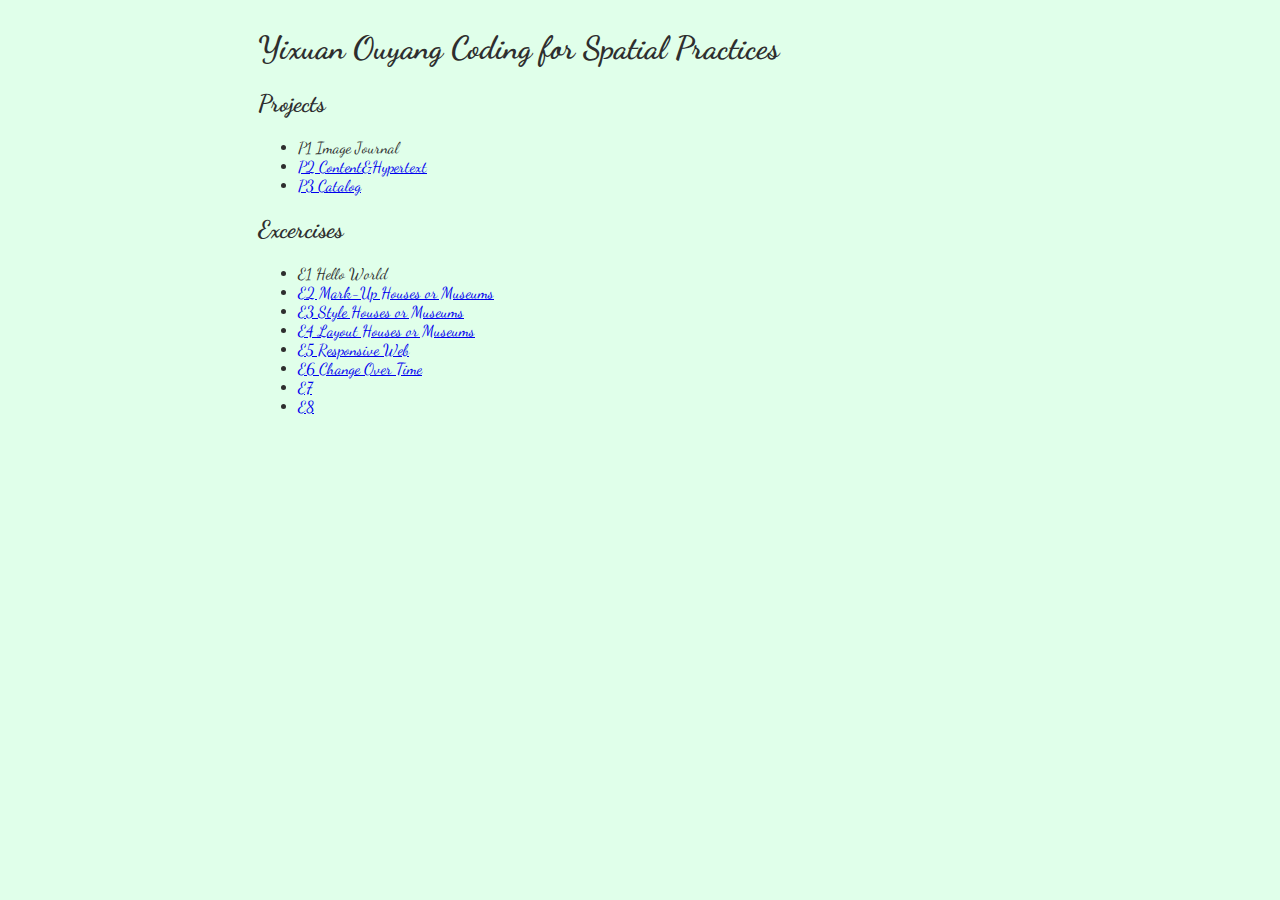
<file: index.html>
<!DOCTYPE html>
<html lang="en">
  <head>
    <meta charset="UTF-8">
    <meta name="viewport" content="width=device-width, initial-scale=1.0">
    <meta http-equiv="X-UA-Compatible" content="ie=edge">
    <title>Document</title>
    <link href="https://fonts.googleapis.com/css2?family=Dancing+Script&display=swap" rel="stylesheet">
    <link rel="stylesheet" href="style.css">
  </head>
  <body>
    <h1>Yixuan Ouyang Coding for Spatial Practices</h1>
    <h2>Projects</h2>
    <ul>
      <li>P1 Image Journal</li>
      <li><a href="https://juliusrussell.github.io/YixuanOuyang_Coding4Spatial/Project02/P2.html">P2 Content&Hypertext</a></li>
      <li><a href="https://juliusrussell.github.io/YixuanOuyang_Coding4Spatial/Project03/p03.html">P3 Catalog</a></li>
    </ul>
    <h2>Excercises</h2>
    <ul>
      <li>E1 Hello World</li>
      <li><a href="Yixuan_Ouyang_Exercise02.html">E2 Mark-Up Houses or Museums</a></li>
      <li><a href="https://juliusrussell.github.io/YixuanOuyang_Coding4Spatial/Excercise03/Yixuan_Ouyang_Exercise03.html">E3 Style Houses or Museums</a></li>
      <li><a href="https://juliusrussell.github.io/YixuanOuyang_Coding4Spatial/Exercise04/Yixuan_Ouyang_Exercise04.html">E4 Layout Houses or Museums</a></li>
      <li><a href="https://juliusrussell.github.io/YixuanOuyang_Coding4Spatial/Exercise05/e05.html">E5 Responsive Web</a></li>
      <li><a href="https://juliusrussell.github.io/YixuanOuyang_Coding4Spatial/Exercise06/e06.html">E6 Change Over Time</a></li>
      <li><a href="https://juliusrussell.github.io/YixuanOuyang_Coding4Spatial/Exercise07/E07.html">E7</a></li>
      <li><a href="https://juliusrussell.github.io/YixuanOuyang_Coding4Spatial/Exercise08/e08.html">E8</a></li>
    </ul>


  </body>
</html>
</file>
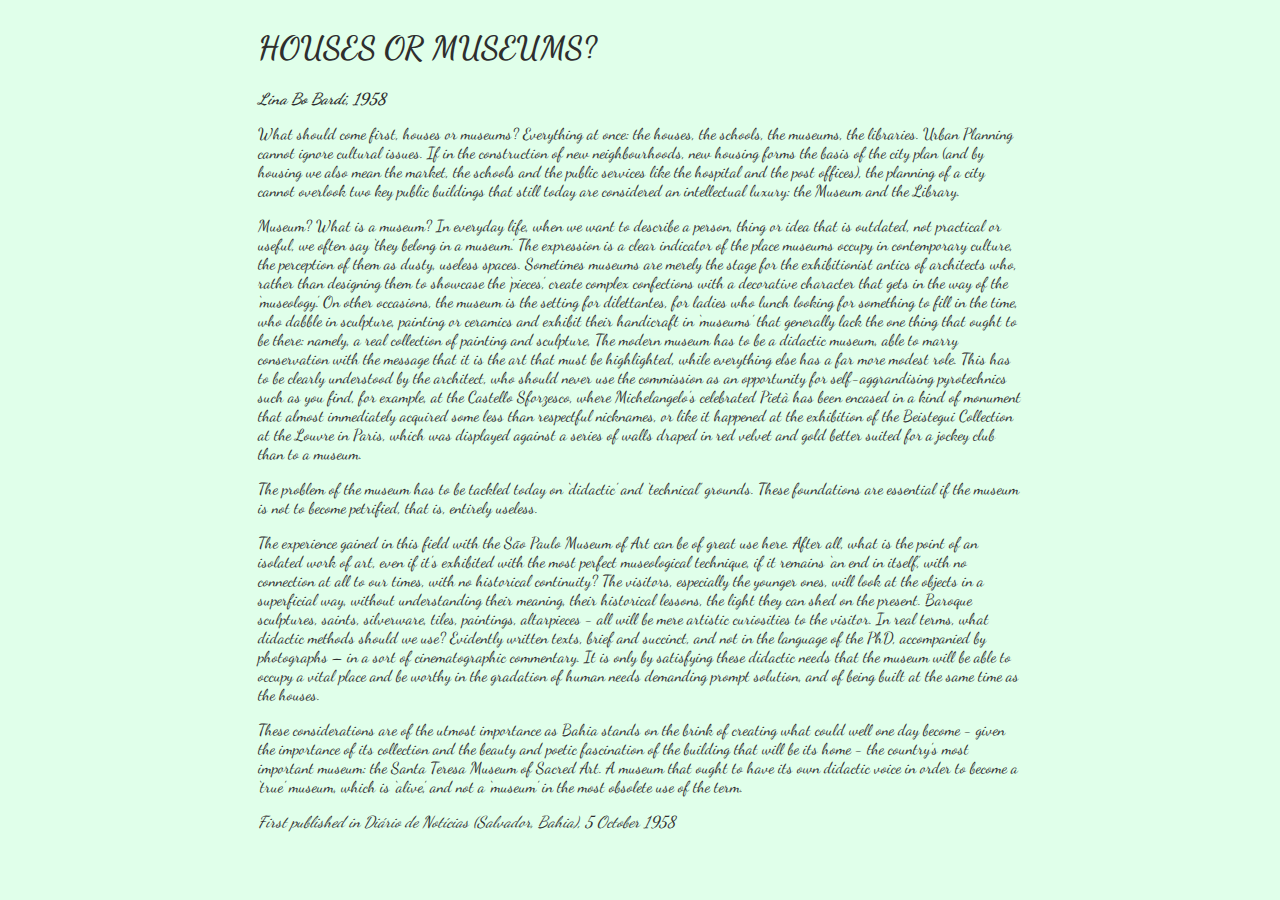
<file: Yixuan_Ouyang_Exercise02.html>
<!DOCTYPE html>
<html lang="en">
<head>
    <meta charset="UTF-8">
    <meta http-equiv="X-UA-Compatible" content="IE=edge">
    <meta name="viewport" content="width=device-width, initial-scale=1.0">
    <title>Document</title>
    <link href="https://fonts.googleapis.com/css2?family=Dancing+Script&display=swap" rel="stylesheet">
    <link rel="stylesheet" href="style.css">
</head>
<body>
    
    <h1>HOUSES OR MUSEUMS?</h1>
<i><strong>Lina Bo Bardi, 1958</strong></i>
<p>What should come first, houses or museums? Everything at once: the houses, the schools, the museums, the libraries. Urban Planning cannot ignore cultural issues. If in the construction of new neighbourhoods, new housing forms the basis of the city plan (and by housing we also mean the market, the schools and the public services like the hospital and the post offices), the planning of a city cannot overlook two key public buildings that still today are considered an intellectual luxury: the Museum and the Library.</p>

<p>Museum? What is a museum? In everyday life, when we want to describe a person, thing or idea that is outdated, not practical or useful, we often say ‘they belong in a museum’. The expression is a clear indicator of the place museums occupy in contemporary culture, the perception of them as dusty, useless spaces. Sometimes museums are merely the stage for the exhibitionist antics of architects who, rather than designing them to showcase the ‘pieces’, create complex confections with a decorative character that gets in the way of the ‘museology’. On other occasions, the museum is the setting for dilettantes, for ladies who lunch looking for something to fill in the time, who dabble in sculpture, painting or ceramics and exhibit their handicraft in ‘museums’ that generally lack the one thing that ought to be there: namely, a real collection of painting and sculpture, The modern museum has to be a didactic museum, able to marry conservation with the message that it is the art that must be highlighted, while everything else has a far more modest role. This has to be clearly understood by the architect, who should never use the commission as an opportunity for self-aggrandising pyrotechnics such as you find, for example, at the Castello Sforzesco, where Michelangelo’s celebrated Pietà has been encased in a kind of monument that almost immediately acquired some less than respectful nicknames, or like it happened at the exhibition of the Beistegui Collection at the Louvre in Paris, which was displayed against a series of walls draped in red velvet and gold better suited for a jockey club than to a museum.</p>

<p>The problem of the museum has to be tackled today on ‘didactic’ and ‘technical’ grounds. These foundations are essential if the museum is not to become petrified, that is, entirely useless.</p>

<p>The experience gained in this field with the São Paulo Museum of Art can be of great use here. After all, what is the point of an isolated work of art, even if it’s exhibited with the most perfect museological technique, if it remains ‘an end in itself’, with no connection at all to our times, with no historical continuity? The visitors, especially the younger ones, will look at the objects in a superficial way, without understanding their meaning, their historical lessons, the light they can shed on the present. Baroque sculptures, saints, silverware, tiles, paintings, altarpieces - all will be mere artistic curiosities to the visitor. In real terms, what didactic methods should we use? Evidently written texts, brief and succinct, and not in the language of the PhD, accompanied by photographs – in a sort of cinematographic commentary. It is only by satisfying these didactic needs that the museum will be able to occupy a vital place and be worthy in the gradation of human needs demanding prompt solution, and of being built at the same time as the houses.</p>

<p>These considerations are of the utmost importance as Bahia stands on the brink of creating what could well one day become - given the importance of its collection and the beauty and poetic fascination of the building that will be its home - the country’s most important museum: the Santa Teresa Museum of Sacred Art. A museum that ought to have its own didactic voice in order to become a ‘true’ museum, which is ‘alive’, and not a ‘museum’ in the most obsolete use of the term.</p>

<em>First published in Diário de Notícias (Salvador, Bahia), 5 October 1958</em>


</body>
</html>
</file>
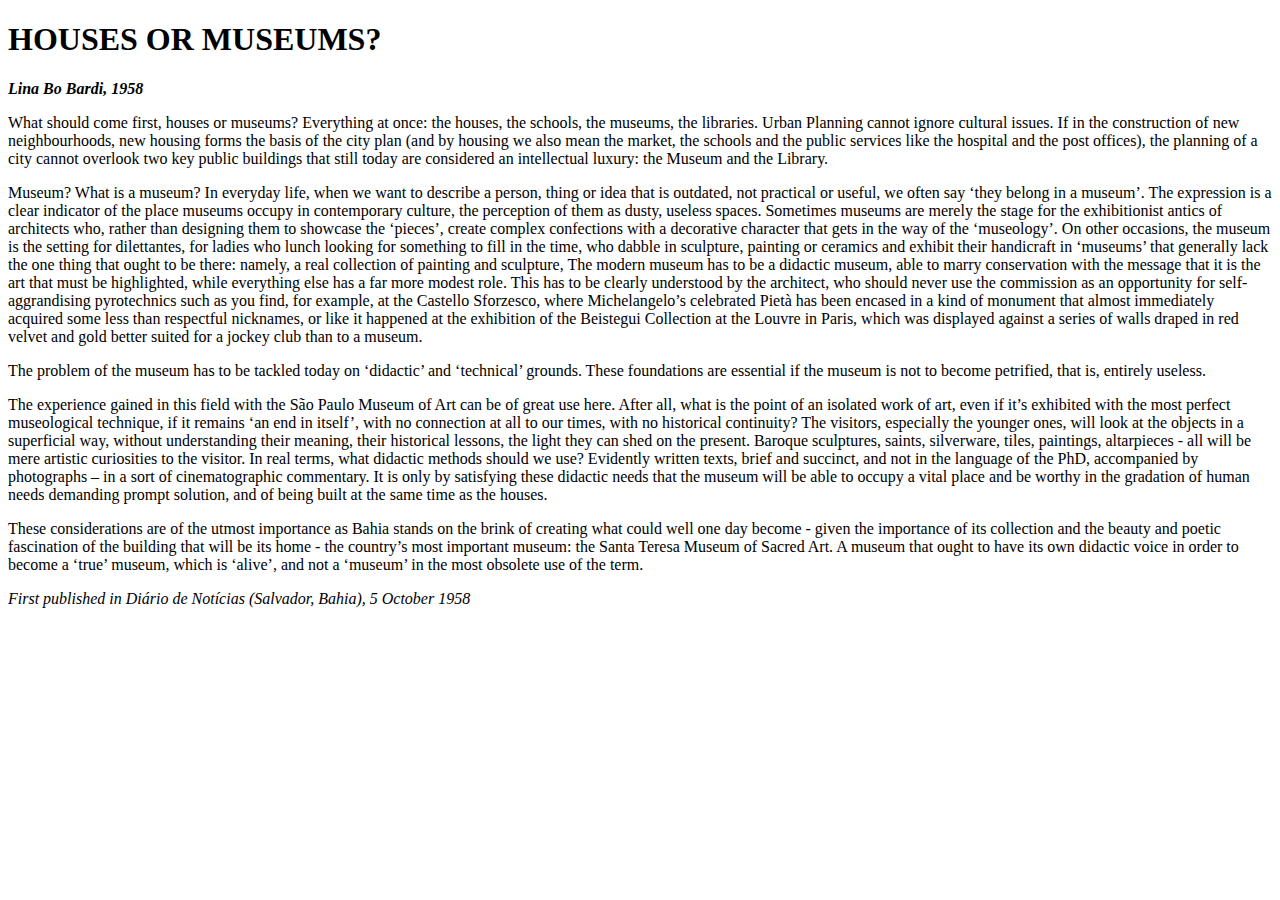
<file: Yixuan_Ouyang_Exercise2.html>
<!DOCTYPE html>
<html lang="en">
<head>
    <meta charset="UTF-8">
    <meta http-equiv="X-UA-Compatible" content="IE=edge">
    <meta name="viewport" content="width=device-width, initial-scale=1.0">
    <title>Document</title>
</head>
<body>
    <h1>HOUSES OR MUSEUMS?</h1>
<i><strong>Lina Bo Bardi, 1958</strong></i>
<p>What should come first, houses or museums? Everything at once: the houses, the schools, the museums, the libraries. Urban Planning cannot ignore cultural issues. If in the construction of new neighbourhoods, new housing forms the basis of the city plan (and by housing we also mean the market, the schools and the public services like the hospital and the post offices), the planning of a city cannot overlook two key public buildings that still today are considered an intellectual luxury: the Museum and the Library.</p>

<p>Museum? What is a museum? In everyday life, when we want to describe a person, thing or idea that is outdated, not practical or useful, we often say ‘they belong in a museum’. The expression is a clear indicator of the place museums occupy in contemporary culture, the perception of them as dusty, useless spaces. Sometimes museums are merely the stage for the exhibitionist antics of architects who, rather than designing them to showcase the ‘pieces’, create complex confections with a decorative character that gets in the way of the ‘museology’. On other occasions, the museum is the setting for dilettantes, for ladies who lunch looking for something to fill in the time, who dabble in sculpture, painting or ceramics and exhibit their handicraft in ‘museums’ that generally lack the one thing that ought to be there: namely, a real collection of painting and sculpture, The modern museum has to be a didactic museum, able to marry conservation with the message that it is the art that must be highlighted, while everything else has a far more modest role. This has to be clearly understood by the architect, who should never use the commission as an opportunity for self-aggrandising pyrotechnics such as you find, for example, at the Castello Sforzesco, where Michelangelo’s celebrated Pietà has been encased in a kind of monument that almost immediately acquired some less than respectful nicknames, or like it happened at the exhibition of the Beistegui Collection at the Louvre in Paris, which was displayed against a series of walls draped in red velvet and gold better suited for a jockey club than to a museum.</p>

<p>The problem of the museum has to be tackled today on ‘didactic’ and ‘technical’ grounds. These foundations are essential if the museum is not to become petrified, that is, entirely useless.</p>

<p>The experience gained in this field with the São Paulo Museum of Art can be of great use here. After all, what is the point of an isolated work of art, even if it’s exhibited with the most perfect museological technique, if it remains ‘an end in itself’, with no connection at all to our times, with no historical continuity? The visitors, especially the younger ones, will look at the objects in a superficial way, without understanding their meaning, their historical lessons, the light they can shed on the present. Baroque sculptures, saints, silverware, tiles, paintings, altarpieces - all will be mere artistic curiosities to the visitor. In real terms, what didactic methods should we use? Evidently written texts, brief and succinct, and not in the language of the PhD, accompanied by photographs – in a sort of cinematographic commentary. It is only by satisfying these didactic needs that the museum will be able to occupy a vital place and be worthy in the gradation of human needs demanding prompt solution, and of being built at the same time as the houses.</p>

<p>These considerations are of the utmost importance as Bahia stands on the brink of creating what could well one day become - given the importance of its collection and the beauty and poetic fascination of the building that will be its home - the country’s most important museum: the Santa Teresa Museum of Sacred Art. A museum that ought to have its own didactic voice in order to become a ‘true’ museum, which is ‘alive’, and not a ‘museum’ in the most obsolete use of the term.</p>

<em>First published in Diário de Notícias (Salvador, Bahia), 5 October 1958</em>
</body>
</html>
</file>
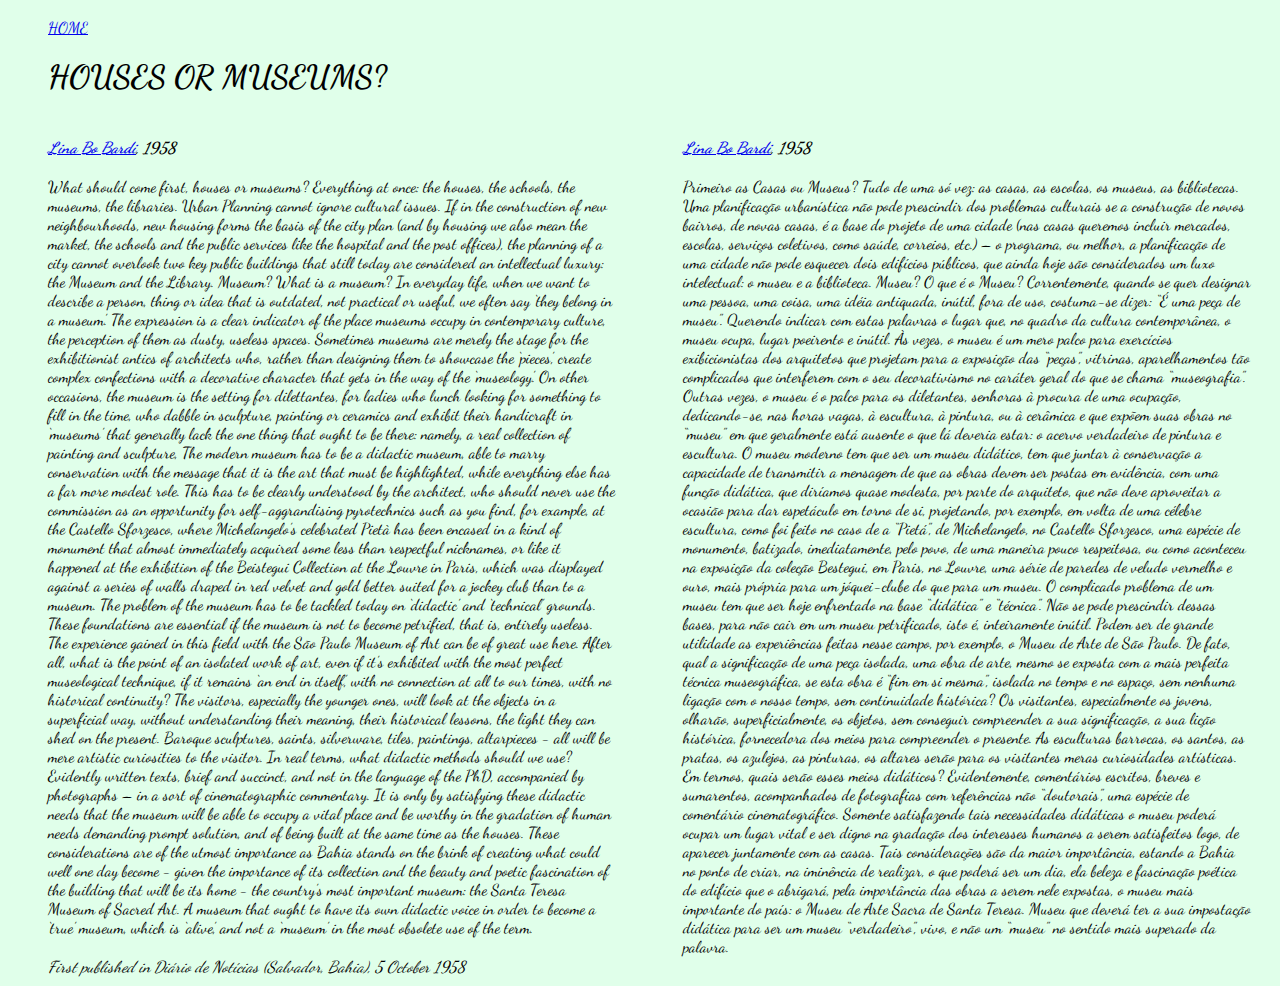
<file: Excercise03/Yixuan_Ouyang_Exercise03.html>
<!DOCTYPE html>
<html lang="en">
<head>
    <meta charset="UTF-8">
    <meta http-equiv="X-UA-Compatible" content="IE=edge">
    <meta name="viewport" content="width=device-width, initial-scale=1.0">
    <title>Document</title>
    <link href="https://fonts.googleapis.com/css2?family=Dancing+Script&display=swap" rel="stylesheet">
    <link rel="stylesheet" href="style.css">
</head>
<body>
<span class="title">
    <a class="back" href="../index.html">HOME</a>
    <h1>HOUSES OR MUSEUMS?</h1>
</span>
<div class="author_l">
    <i><strong><a href="https://en.wikipedia.org/wiki/Lina_Bo_Bardi">Lina Bo Bardi</a>, 1958 </strong></i>
</div>
<div class="author_r">
    <i><strong><a href="https://en.wikipedia.org/wiki/Lina_Bo_Bardi">Lina Bo Bardi</a>, 1958 </strong></i>
</div>
<span class="text_l">
    <p1>What should come first, houses or museums? Everything at once: the houses, the schools, the museums, the libraries. Urban Planning cannot ignore cultural issues. If in the construction of new neighbourhoods, new housing forms the basis of the city plan (and by housing we also mean the market, the schools and the public services like the hospital and the post offices), the planning of a city cannot overlook two key public buildings that still today are considered an intellectual luxury: the Museum and the Library.</p1>
    <p1>Museum? What is a museum? In everyday life, when we want to describe a person, thing or idea that is outdated, not practical or useful, we often say ‘they belong in a museum’. The expression is a clear indicator of the place museums occupy in contemporary culture, the perception of them as dusty, useless spaces. Sometimes museums are merely the stage for the exhibitionist antics of architects who, rather than designing them to showcase the ‘pieces’, create complex confections with a decorative character that gets in the way of the ‘museology’. On other occasions, the museum is the setting for dilettantes, for ladies who lunch looking for something to fill in the time, who dabble in sculpture, painting or ceramics and exhibit their handicraft in ‘museums’ that generally lack the one thing that ought to be there: namely, a real collection of painting and sculpture, The modern museum has to be a didactic museum, able to marry conservation with the message that it is the art that must be highlighted, while everything else has a far more modest role. This has to be clearly understood by the architect, who should never use the commission as an opportunity for self-aggrandising pyrotechnics such as you find, for example, at the Castello Sforzesco, where Michelangelo’s celebrated Pietà has been encased in a kind of monument that almost immediately acquired some less than respectful nicknames, or like it happened at the exhibition of the Beistegui Collection at the Louvre in Paris, which was displayed against a series of walls draped in red velvet and gold better suited for a jockey club than to a museum.</p1>
    <p1>The problem of the museum has to be tackled today on ‘didactic’ and ‘technical’ grounds. These foundations are essential if the museum is not to become petrified, that is, entirely useless.</p1>
    <p1>The experience gained in this field with the São Paulo Museum of Art can be of great use here. After all, what is the point of an isolated work of art, even if it’s exhibited with the most perfect museological technique, if it remains ‘an end in itself’, with no connection at all to our times, with no historical continuity? The visitors, especially the younger ones, will look at the objects in a superficial way, without understanding their meaning, their historical lessons, the light they can shed on the present. Baroque sculptures, saints, silverware, tiles, paintings, altarpieces - all will be mere artistic curiosities to the visitor. In real terms, what didactic methods should we use? Evidently written texts, brief and succinct, and not in the language of the PhD, accompanied by photographs – in a sort of cinematographic commentary. It is only by satisfying these didactic needs that the museum will be able to occupy a vital place and be worthy in the gradation of human needs demanding prompt solution, and of being built at the same time as the houses.</p1>
    <p1>These considerations are of the utmost importance as Bahia stands on the brink of creating what could well one day become - given the importance of its collection and the beauty and poetic fascination of the building that will be its home - the country’s most important museum: the Santa Teresa Museum of Sacred Art. A museum that ought to have its own didactic voice in order to become a ‘true’ museum, which is ‘alive’, and not a ‘museum’ in the most obsolete use of the term.</p1>
</span>
<span class="text_r">
    <p1>Primeiro as Casas ou Museus? Tudo de uma só vez: as casas, as escolas, os museus, as bibliotecas. Uma planificação urbanística não pode prescindir dos problemas culturais se a construção de novos bairros, de novas casas, é a base do projeto de uma cidade (nas casas queremos incluir mercados, escolas, serviços coletivos, como saúde, correios, etc.) – o programa, ou melhor, a planificação de uma cidade não pode esquecer dois edifícios públicos, que ainda hoje são considerados um luxo intelectual: o museu e a biblioteca.</p1>
    <p1>Museu? O que é o Museu? Correntemente, quando se quer designar uma pessoa, uma coisa, uma idéia antiquada, inútil, fora de uso, costuma-se dizer: “É uma peça de museu”. Querendo indicar com estas palavras o lugar que, no quadro da cultura contemporânea, o museu ocupa, lugar poeirento e inútil. Às vezes, o museu é um mero palco para exercícios exibicionistas dos arquitetos que projetam para a exposição das “peças”, vitrinas, aparelhamentos tão complicados que interferem com o seu decorativismo no caráter geral do que se chama “museografia”. Outras vezes, o museu é o palco para os diletantes, senhoras à procura de uma ocupação, dedicando-se, nas horas vagas, à escultura, à pintura, ou à cerâmica e que expõem suas obras no “museu” em que geralmente está ausente o que lá deveria estar: o acervo verdadeiro de pintura e escultura. O museu moderno tem que ser um museu didático, tem que juntar à conservação a capacidade de transmitir a mensagem de que as obras devem ser postas em evidência, com uma função didática, que diríamos quase modesta, por parte do arquiteto, que não deve aproveitar a ocasião para dar espetáculo em torno de si, projetando, por exemplo, em volta de uma célebre escultura, como foi feito no caso de a “Pietá”, de Michelangelo, no Castello Sforzesco, uma espécie de monumento, batizado, imediatamente, pelo povo, de uma maneira pouco respeitosa, ou como aconteceu na exposição da coleção Bestegui, em Paris, no Louvre, uma série de paredes de veludo vermelho e ouro, mais própria para um jóquei-clube do que para um museu.</p1>
    <p1>O complicado problema de um museu tem que ser hoje enfrentado na base “didática” e “técnica”. Não se pode prescindir dessas bases, para não cair em um museu petrificado, isto é, inteiramente inútil.</p1>
    <p1>Podem ser de grande utilidade as experiências feitas nesse campo, por exemplo, o Museu de Arte de São Paulo. De fato, qual a significação de uma peça isolada, uma obra de arte, mesmo se exposta com a mais perfeita técnica museográfica, se esta obra é “fim em si mesma”, isolada no tempo e no espaço, sem nenhuma ligação com o nosso tempo, sem continuidade histórica? Os visitantes, especialmente os jovens, olharão, superficialmente, os objetos, sem conseguir compreender a sua significação, a sua lição histórica, fornecedora dos meios para compreender o presente. As esculturas barrocas, os santos, as pratas, os azulejos, as pinturas, os altares serão para os visitantes meras curiosidades artísticas. Em termos, quais serão esses meios didáticos? Evidentemente, comentários escritos, breves e sumarentos, acompanhados de fotografias com referências não “doutorais”, uma espécie de comentário cinematográfico. Somente satisfazendo tais necessidades didáticas o museu poderá ocupar um lugar vital e ser digno na gradação dos interesses humanos a serem satisfeitos logo, de aparecer juntamente com as casas.</p1>
    <p1>Tais considerações são da maior importância, estando a Bahia no ponto de criar, na iminência de realizar, o que poderá ser um dia, ela beleza e fascinação poética do edifício que o abrigará, pela importância das obras a serem nele expostas, o museu mais importante do país: o Museu de Arte Sacra de Santa Teresa. Museu que deverá ter a sua impostação didática para ser um museu “verdadeiro”, vivo, e não um “museu” no sentido mais superado da palavra.</p1>
</span>
<span class="sign">
    <em>First published in Diário de Notícias (Salvador, Bahia), 5 October 1958</em>
</span>
</body>
</html>
</file>
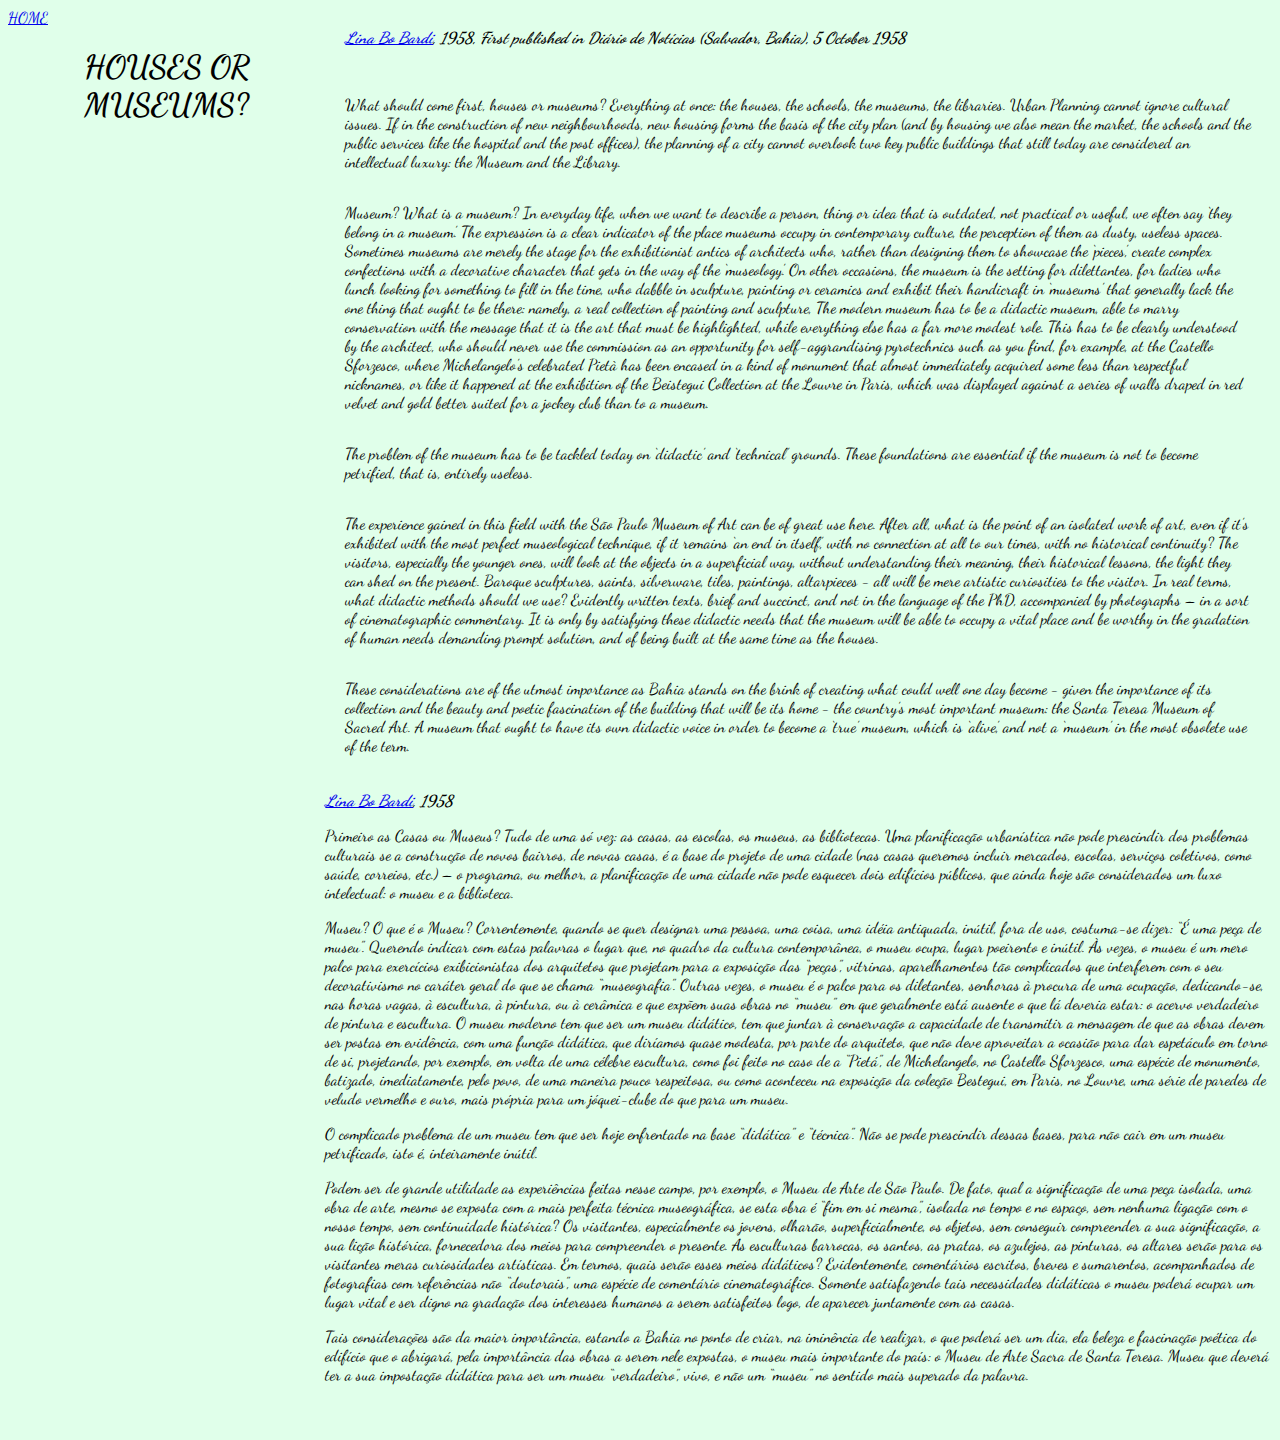
<file: Exercise04/Yixuan_Ouyang_Exercise04.html>
<!DOCTYPE html>
<html lang="en">
<head>
    <meta charset="UTF-8">
    <meta http-equiv="X-UA-Compatible" content="IE=edge">
    <meta name="viewport" content="width=device-width, initial-scale=1.0">
    <title>Document</title>
    <link href="https://fonts.googleapis.com/css2?family=Dancing+Script&display=swap" rel="stylesheet">
    <link rel="stylesheet" href="style.css">
</head>
<body>
<div class="page">
    <div class="header">
        <div class="home">
            <a class="back" href="../index.html">HOME</a>
        </div>
        <span class="title">
            <h1>HOUSES OR MUSEUMS?</h1>
        </span>
    </div>
    <div class="content">
        <span class="text_l">
            <i><strong><a href="https://en.wikipedia.org/wiki/Lina_Bo_Bardi">Lina Bo Bardi</a>, 1958, First published in Diário de Notícias (Salvador, Bahia), 5 October 1958 </strong></i>
            <p></p>
            <p>What should come first, houses or museums? Everything at once: the houses, the schools, the museums, the libraries. Urban Planning cannot ignore cultural issues. If in the construction of new neighbourhoods, new housing forms the basis of the city plan (and by housing we also mean the market, the schools and the public services like the hospital and the post offices), the planning of a city cannot overlook two key public buildings that still today are considered an intellectual luxury: the Museum and the Library.</p>
            <p>Museum? What is a museum? In everyday life, when we want to describe a person, thing or idea that is outdated, not practical or useful, we often say ‘they belong in a museum’. The expression is a clear indicator of the place museums occupy in contemporary culture, the perception of them as dusty, useless spaces. Sometimes museums are merely the stage for the exhibitionist antics of architects who, rather than designing them to showcase the ‘pieces’, create complex confections with a decorative character that gets in the way of the ‘museology’. On other occasions, the museum is the setting for dilettantes, for ladies who lunch looking for something to fill in the time, who dabble in sculpture, painting or ceramics and exhibit their handicraft in ‘museums’ that generally lack the one thing that ought to be there: namely, a real collection of painting and sculpture, The modern museum has to be a didactic museum, able to marry conservation with the message that it is the art that must be highlighted, while everything else has a far more modest role. This has to be clearly understood by the architect, who should never use the commission as an opportunity for self-aggrandising pyrotechnics such as you find, for example, at the Castello Sforzesco, where Michelangelo’s celebrated Pietà has been encased in a kind of monument that almost immediately acquired some less than respectful nicknames, or like it happened at the exhibition of the Beistegui Collection at the Louvre in Paris, which was displayed against a series of walls draped in red velvet and gold better suited for a jockey club than to a museum.</p>
            <p>The problem of the museum has to be tackled today on ‘didactic’ and ‘technical’ grounds. These foundations are essential if the museum is not to become petrified, that is, entirely useless.</p>
            <p>The experience gained in this field with the São Paulo Museum of Art can be of great use here. After all, what is the point of an isolated work of art, even if it’s exhibited with the most perfect museological technique, if it remains ‘an end in itself’, with no connection at all to our times, with no historical continuity? The visitors, especially the younger ones, will look at the objects in a superficial way, without understanding their meaning, their historical lessons, the light they can shed on the present. Baroque sculptures, saints, silverware, tiles, paintings, altarpieces - all will be mere artistic curiosities to the visitor. In real terms, what didactic methods should we use? Evidently written texts, brief and succinct, and not in the language of the PhD, accompanied by photographs – in a sort of cinematographic commentary. It is only by satisfying these didactic needs that the museum will be able to occupy a vital place and be worthy in the gradation of human needs demanding prompt solution, and of being built at the same time as the houses.</p>
            <p>These considerations are of the utmost importance as Bahia stands on the brink of creating what could well one day become - given the importance of its collection and the beauty and poetic fascination of the building that will be its home - the country’s most important museum: the Santa Teresa Museum of Sacred Art. A museum that ought to have its own didactic voice in order to become a ‘true’ museum, which is ‘alive’, and not a ‘museum’ in the most obsolete use of the term.</p>
        </span>
        <div class="text_r">
            <i><strong><a href="https://en.wikipedia.org/wiki/Lina_Bo_Bardi">Lina Bo Bardi</a>, 1958 </strong></i>
            <p></p>
            <p>Primeiro as Casas ou Museus? Tudo de uma só vez: as casas, as escolas, os museus, as bibliotecas. Uma planificação urbanística não pode prescindir dos problemas culturais se a construção de novos bairros, de novas casas, é a base do projeto de uma cidade (nas casas queremos incluir mercados, escolas, serviços coletivos, como saúde, correios, etc.) – o programa, ou melhor, a planificação de uma cidade não pode esquecer dois edifícios públicos, que ainda hoje são considerados um luxo intelectual: o museu e a biblioteca.</p>
            <p>Museu? O que é o Museu? Correntemente, quando se quer designar uma pessoa, uma coisa, uma idéia antiquada, inútil, fora de uso, costuma-se dizer: “É uma peça de museu”. Querendo indicar com estas palavras o lugar que, no quadro da cultura contemporânea, o museu ocupa, lugar poeirento e inútil. Às vezes, o museu é um mero palco para exercícios exibicionistas dos arquitetos que projetam para a exposição das “peças”, vitrinas, aparelhamentos tão complicados que interferem com o seu decorativismo no caráter geral do que se chama “museografia”. Outras vezes, o museu é o palco para os diletantes, senhoras à procura de uma ocupação, dedicando-se, nas horas vagas, à escultura, à pintura, ou à cerâmica e que expõem suas obras no “museu” em que geralmente está ausente o que lá deveria estar: o acervo verdadeiro de pintura e escultura. O museu moderno tem que ser um museu didático, tem que juntar à conservação a capacidade de transmitir a mensagem de que as obras devem ser postas em evidência, com uma função didática, que diríamos quase modesta, por parte do arquiteto, que não deve aproveitar a ocasião para dar espetáculo em torno de si, projetando, por exemplo, em volta de uma célebre escultura, como foi feito no caso de a “Pietá”, de Michelangelo, no Castello Sforzesco, uma espécie de monumento, batizado, imediatamente, pelo povo, de uma maneira pouco respeitosa, ou como aconteceu na exposição da coleção Bestegui, em Paris, no Louvre, uma série de paredes de veludo vermelho e ouro, mais própria para um jóquei-clube do que para um museu.</p>
            <p>O complicado problema de um museu tem que ser hoje enfrentado na base “didática” e “técnica”. Não se pode prescindir dessas bases, para não cair em um museu petrificado, isto é, inteiramente inútil.</p>
            <p>Podem ser de grande utilidade as experiências feitas nesse campo, por exemplo, o Museu de Arte de São Paulo. De fato, qual a significação de uma peça isolada, uma obra de arte, mesmo se exposta com a mais perfeita técnica museográfica, se esta obra é “fim em si mesma”, isolada no tempo e no espaço, sem nenhuma ligação com o nosso tempo, sem continuidade histórica? Os visitantes, especialmente os jovens, olharão, superficialmente, os objetos, sem conseguir compreender a sua significação, a sua lição histórica, fornecedora dos meios para compreender o presente. As esculturas barrocas, os santos, as pratas, os azulejos, as pinturas, os altares serão para os visitantes meras curiosidades artísticas. Em termos, quais serão esses meios didáticos? Evidentemente, comentários escritos, breves e sumarentos, acompanhados de fotografias com referências não “doutorais”, uma espécie de comentário cinematográfico. Somente satisfazendo tais necessidades didáticas o museu poderá ocupar um lugar vital e ser digno na gradação dos interesses humanos a serem satisfeitos logo, de aparecer juntamente com as casas.</p>
            <p>Tais considerações são da maior importância, estando a Bahia no ponto de criar, na iminência de realizar, o que poderá ser um dia, ela beleza e fascinação poética do edifício que o abrigará, pela importância das obras a serem nele expostas, o museu mais importante do país: o Museu de Arte Sacra de Santa Teresa. Museu que deverá ter a sua impostação didática para ser um museu “verdadeiro”, vivo, e não um “museu” no sentido mais superado da palavra.</p>
        </div>
    </div>
    <div class="footer">
        <span class="sign">
            <em></em>
        </span>
    </div>
</div>
</body>
</html>
</file>
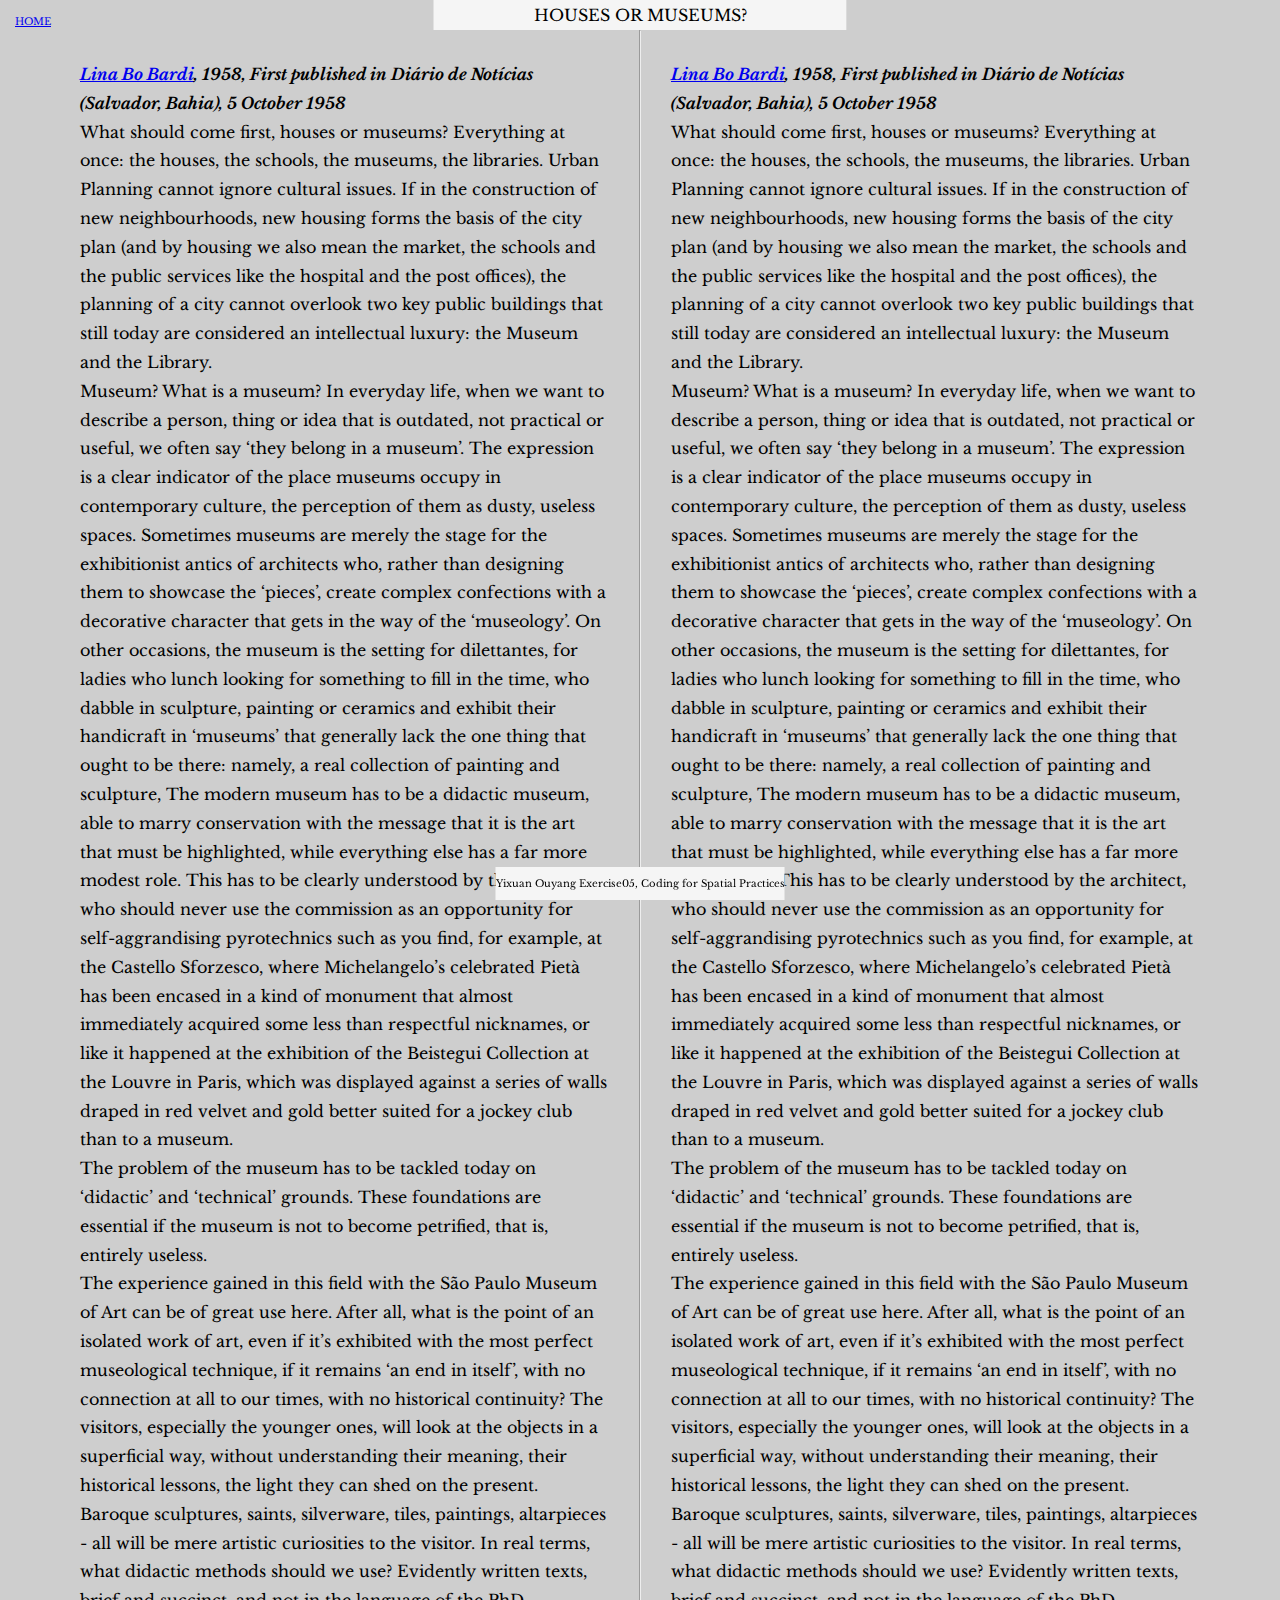
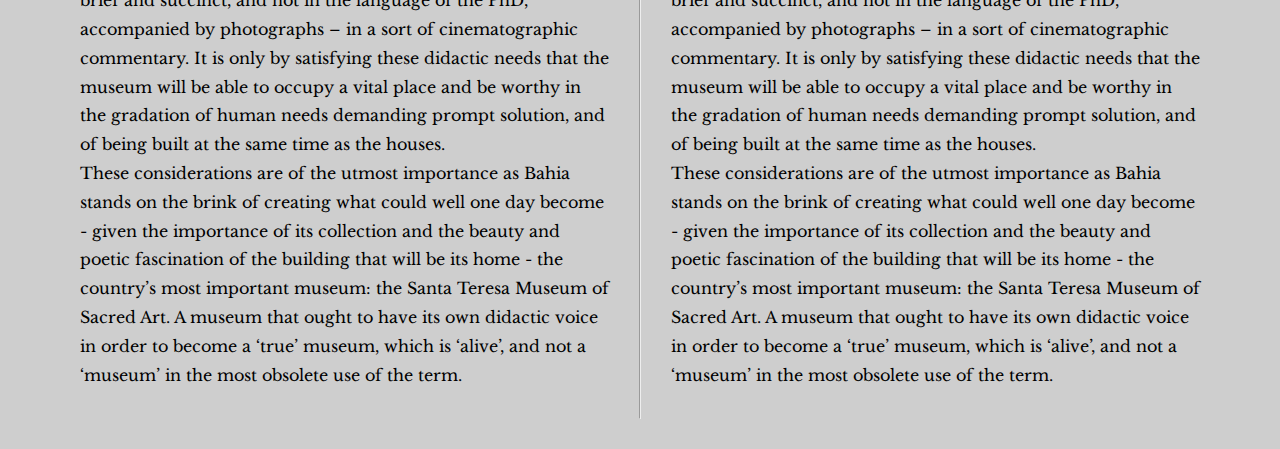
<file: Exercise05/e05.html>
<!DOCTYPE html>
<html lang="en">
<head>
    <meta charset="UTF-8">
    <meta http-equiv="X-UA-Compatible" content="IE=edge">
    <meta name="viewport" content="width=device-width, initial-scale=1.0">
    <title>Document</title>
    <link href="https://fonts.googleapis.com/css2?family=Libre+Baskerville&display=swap" rel="stylesheet">
    <link rel="stylesheet" href="style.css">
</head>
<body>
    <div class="container">
        <header>
            <p>HOUSES OR MUSEUMS?</p>
        </header>
        <div class="home">
            <a class="back" href="../index.html">HOME</a>
        </div>
        <main>
            <section>
                <div class="text_l">
                    <i><strong><a href="https://en.wikipedia.org/wiki/Lina_Bo_Bardi">Lina Bo Bardi</a>, 1958, First published in Diário de Notícias (Salvador, Bahia), 5 October 1958 </strong></i>
                    <p></p>
                    <p>What should come first, houses or museums? Everything at once: the houses, the schools, the museums, the libraries. Urban Planning cannot ignore cultural issues. If in the construction of new neighbourhoods, new housing forms the basis of the city plan (and by housing we also mean the market, the schools and the public services like the hospital and the post offices), the planning of a city cannot overlook two key public buildings that still today are considered an intellectual luxury: the Museum and the Library.</p>
                    <p>Museum? What is a museum? In everyday life, when we want to describe a person, thing or idea that is outdated, not practical or useful, we often say ‘they belong in a museum’. The expression is a clear indicator of the place museums occupy in contemporary culture, the perception of them as dusty, useless spaces. Sometimes museums are merely the stage for the exhibitionist antics of architects who, rather than designing them to showcase the ‘pieces’, create complex confections with a decorative character that gets in the way of the ‘museology’. On other occasions, the museum is the setting for dilettantes, for ladies who lunch looking for something to fill in the time, who dabble in sculpture, painting or ceramics and exhibit their handicraft in ‘museums’ that generally lack the one thing that ought to be there: namely, a real collection of painting and sculpture, The modern museum has to be a didactic museum, able to marry conservation with the message that it is the art that must be highlighted, while everything else has a far more modest role. This has to be clearly understood by the architect, who should never use the commission as an opportunity for self-aggrandising pyrotechnics such as you find, for example, at the Castello Sforzesco, where Michelangelo’s celebrated Pietà has been encased in a kind of monument that almost immediately acquired some less than respectful nicknames, or like it happened at the exhibition of the Beistegui Collection at the Louvre in Paris, which was displayed against a series of walls draped in red velvet and gold better suited for a jockey club than to a museum.</p>
                    <p>The problem of the museum has to be tackled today on ‘didactic’ and ‘technical’ grounds. These foundations are essential if the museum is not to become petrified, that is, entirely useless.</p>
                    <p>The experience gained in this field with the São Paulo Museum of Art can be of great use here. After all, what is the point of an isolated work of art, even if it’s exhibited with the most perfect museological technique, if it remains ‘an end in itself’, with no connection at all to our times, with no historical continuity? The visitors, especially the younger ones, will look at the objects in a superficial way, without understanding their meaning, their historical lessons, the light they can shed on the present. Baroque sculptures, saints, silverware, tiles, paintings, altarpieces - all will be mere artistic curiosities to the visitor. In real terms, what didactic methods should we use? Evidently written texts, brief and succinct, and not in the language of the PhD, accompanied by photographs – in a sort of cinematographic commentary. It is only by satisfying these didactic needs that the museum will be able to occupy a vital place and be worthy in the gradation of human needs demanding prompt solution, and of being built at the same time as the houses.</p>
                    <p>These considerations are of the utmost importance as Bahia stands on the brink of creating what could well one day become - given the importance of its collection and the beauty and poetic fascination of the building that will be its home - the country’s most important museum: the Santa Teresa Museum of Sacred Art. A museum that ought to have its own didactic voice in order to become a ‘true’ museum, which is ‘alive’, and not a ‘museum’ in the most obsolete use of the term.</p>
                </div>
            </section>
            <hr>
            <aside>
                <div class="text_l">
                    <i><strong><a href="https://en.wikipedia.org/wiki/Lina_Bo_Bardi">Lina Bo Bardi</a>, 1958, First published in Diário de Notícias (Salvador, Bahia), 5 October 1958 </strong></i>
                    <p></p>
                    <p>What should come first, houses or museums? Everything at once: the houses, the schools, the museums, the libraries. Urban Planning cannot ignore cultural issues. If in the construction of new neighbourhoods, new housing forms the basis of the city plan (and by housing we also mean the market, the schools and the public services like the hospital and the post offices), the planning of a city cannot overlook two key public buildings that still today are considered an intellectual luxury: the Museum and the Library.</p>
                    <p>Museum? What is a museum? In everyday life, when we want to describe a person, thing or idea that is outdated, not practical or useful, we often say ‘they belong in a museum’. The expression is a clear indicator of the place museums occupy in contemporary culture, the perception of them as dusty, useless spaces. Sometimes museums are merely the stage for the exhibitionist antics of architects who, rather than designing them to showcase the ‘pieces’, create complex confections with a decorative character that gets in the way of the ‘museology’. On other occasions, the museum is the setting for dilettantes, for ladies who lunch looking for something to fill in the time, who dabble in sculpture, painting or ceramics and exhibit their handicraft in ‘museums’ that generally lack the one thing that ought to be there: namely, a real collection of painting and sculpture, The modern museum has to be a didactic museum, able to marry conservation with the message that it is the art that must be highlighted, while everything else has a far more modest role. This has to be clearly understood by the architect, who should never use the commission as an opportunity for self-aggrandising pyrotechnics such as you find, for example, at the Castello Sforzesco, where Michelangelo’s celebrated Pietà has been encased in a kind of monument that almost immediately acquired some less than respectful nicknames, or like it happened at the exhibition of the Beistegui Collection at the Louvre in Paris, which was displayed against a series of walls draped in red velvet and gold better suited for a jockey club than to a museum.</p>
                    <p>The problem of the museum has to be tackled today on ‘didactic’ and ‘technical’ grounds. These foundations are essential if the museum is not to become petrified, that is, entirely useless.</p>
                    <p>The experience gained in this field with the São Paulo Museum of Art can be of great use here. After all, what is the point of an isolated work of art, even if it’s exhibited with the most perfect museological technique, if it remains ‘an end in itself’, with no connection at all to our times, with no historical continuity? The visitors, especially the younger ones, will look at the objects in a superficial way, without understanding their meaning, their historical lessons, the light they can shed on the present. Baroque sculptures, saints, silverware, tiles, paintings, altarpieces - all will be mere artistic curiosities to the visitor. In real terms, what didactic methods should we use? Evidently written texts, brief and succinct, and not in the language of the PhD, accompanied by photographs – in a sort of cinematographic commentary. It is only by satisfying these didactic needs that the museum will be able to occupy a vital place and be worthy in the gradation of human needs demanding prompt solution, and of being built at the same time as the houses.</p>
                    <p>These considerations are of the utmost importance as Bahia stands on the brink of creating what could well one day become - given the importance of its collection and the beauty and poetic fascination of the building that will be its home - the country’s most important museum: the Santa Teresa Museum of Sacred Art. A museum that ought to have its own didactic voice in order to become a ‘true’ museum, which is ‘alive’, and not a ‘museum’ in the most obsolete use of the term.</p>
                </div>
            </aside>
        </main>
        <footer>
            <p>Yixuan Ouyang Exercise05, Coding for Spatial Practices</p>
        </footer>
    </div>
</body>
</html>
</file>
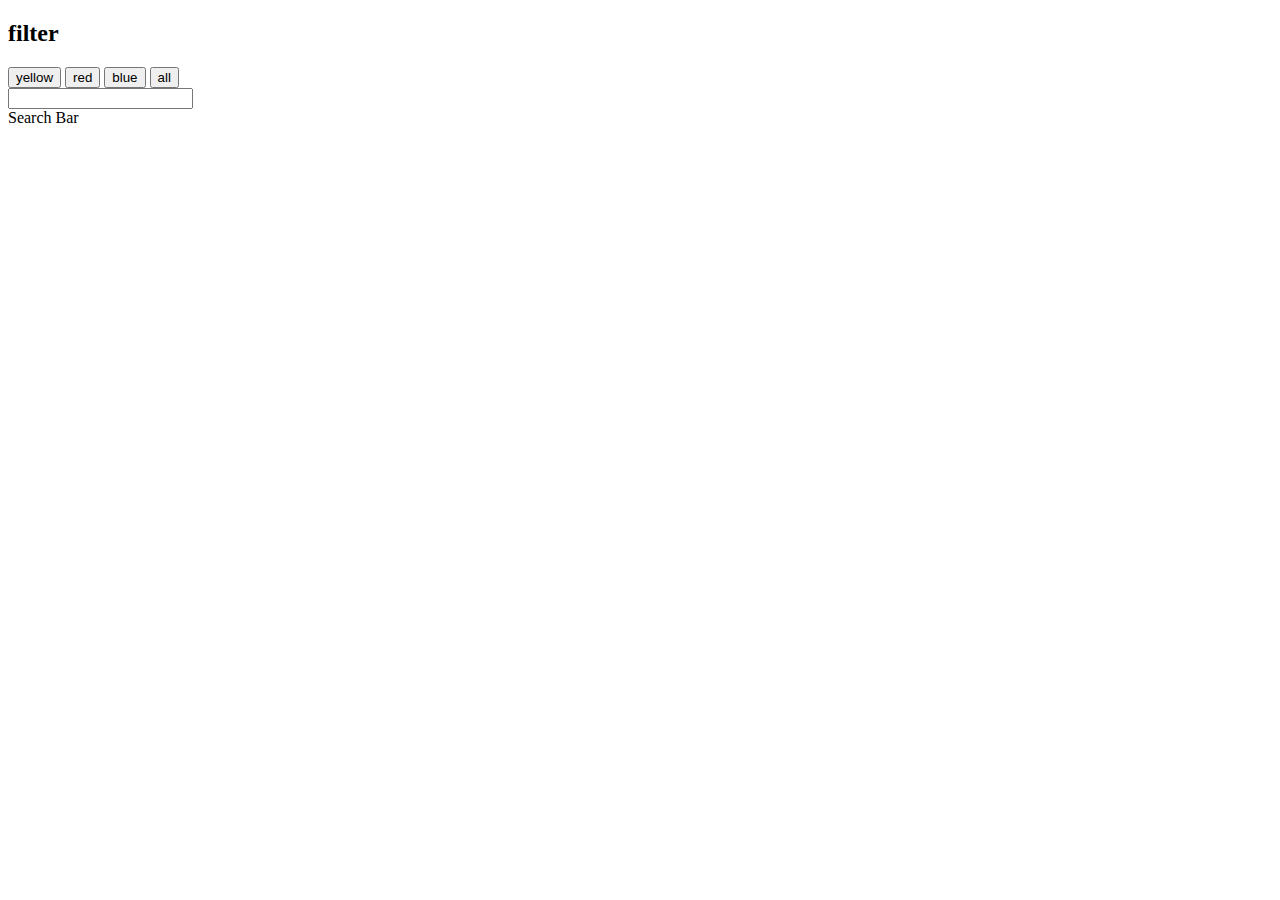
<file: Exercise12/12.html>
<!DOCTYPE html>
<html lang="en">
<head>
    <meta charset="UTF-8">
    <meta http-equiv="X-UA-Compatible" content="IE=edge">
    <meta name="viewport" content="width=device-width, initial-scale=1.0">
    <title>Document</title>
    <link rel="stylesheet" href="style.css">
</head>
<body>
    <div class="container">
        <header class="filter">
            <h2>filter</h2>
            <button class="filter-bn" data-filter="yellow">yellow</button>
            <button class="filter-bn" data-filter="red">red</button>
            <button class="filter-bn" data-filter="blue">blue</button>
            <button class="filter-bn" data-filter="all">all</button>
        </header>
        <main class="list">

        </main>


        <form class="form">
            <input type="text">
        </form>
        Search Bar</div>

    <script src="script.js"></script>
</body>
</html>
</file>
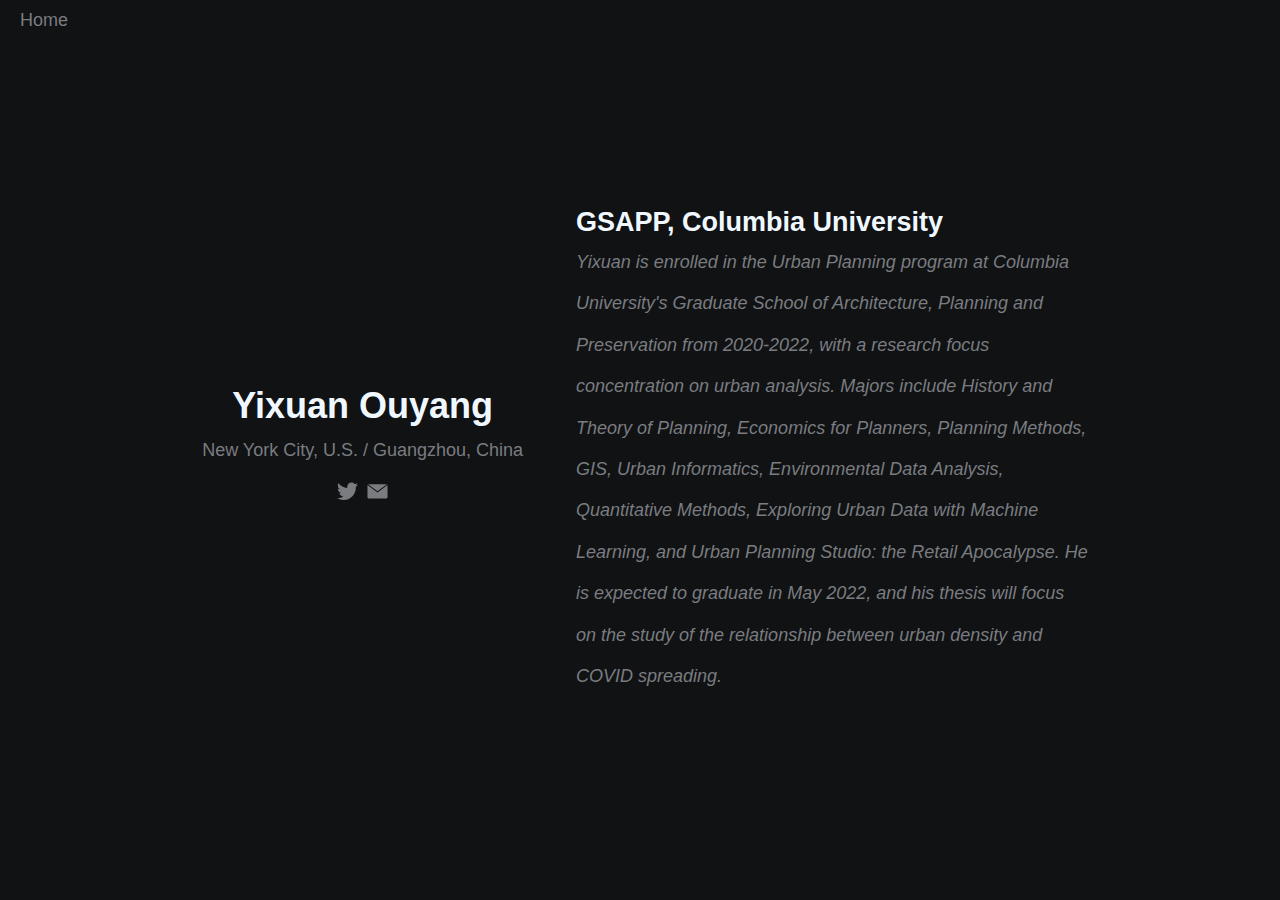
<file: Project02/GSAPP.html>
<!DOCTYPE html>
<html lang="en">
<head>
    <meta charset="UTF-8">
    <meta http-equiv="X-UA-Compatible" content="IE=edge">
    <meta name="viewport" content="width=device-width, initial-scale=1.0">
    <script type="text/javascript" src="../d3.js"></script>
    <title>GSAPP</title>
    <link rel="stylesheet" href="GSAPP_style.css">
    <link rel="icon" href="https://d2w9rnfcy7mm78.cloudfront.net/15275840/original_e22fcf95ee1e847721277e811d0a5ee4.png?1645486421?bc=0">
</head>
<body>
    <div id="page">
        <header>
            <div id="header-content" style="visibility: visible;">
                </div>
                <h1 class="name">Yixuan Ouyang</h1>
                <p>New York City, U.S. / Guangzhou, China</p>
                <div id="contact">
                    <a href="https://twitter.com/_YixuanOUYANG_" id="twitter">
                        <svg viewBox="0 0 42 36" xmlns="http://www.w3.org/2000/svg">
                            <path d="M40.885 5.917a16.098 16.098 0 0 1-4.7 1.315 8.35 8.35 0 0 0 3.598-4.62 16.18 16.18 0 0 1-5.196 2.026A8.094 8.094 0 0 0 28.614 2c-4.52 0-8.183 3.74-8.183 8.353 0 .655.073 1.293.213 1.904-6.8-.348-12.83-3.674-16.866-8.728a8.447 8.447 0 0 0-1.108 4.2 8.397 8.397 0 0 0 3.64 6.952 8.024 8.024 0 0 1-3.707-1.045v.105c0 4.047 2.82 7.423 6.563 8.19a8.035 8.035 0 0 1-3.695.144c1.042 3.32 4.064 5.734 7.645 5.8A16.206 16.206 0 0 1 1 31.337a22.818 22.818 0 0 0 12.544 3.754c15.05 0 23.282-12.73 23.282-23.768 0-.362-.008-.723-.024-1.08a16.82 16.82 0 0 0 4.083-4.325z"></path>
                        </svg>
                    </a>
                    <a href="mailto:yo2326@columbia.edu" id="email">
                        <svg viewBox="0 0 42 36" xmlns="http://www.w3.org/2000/svg">
                            <path d="M3.025 5.255A1.99 1.99 0 0 1 4.003 5h33.994c.354 0 .688.093.977.256L21 18.5 3.025 5.255zm-1.002 1.45c-.015.098-.023.2-.023.302V18.28v-5.636 17.35C2 31.1 2.902 32 4.003 32h33.994A2.005 2.005 0 0 0 40 29.993v-17.35 5.638V7.008c0-.103-.008-.204-.023-.303L21 20.687 2.023 6.704z"></path>
                        </svg>
                    </a>
                </div>
            </div>
        </header>
        <div id="content" style="visibility: visible;">
            <section id="education">
                <h2>GSAPP, Columbia University</h2>
            </section>
            <section id="edu_detail">
                <i>
                    Yixuan is enrolled in the <a href="https://www.arch.columbia.edu/programs/10-m-s-urban-planning">Urban Planning</a> program at Columbia University's Graduate School of Architecture, Planning and Preservation from 2020-2022, with a research focus concentration on urban analysis. Majors include <a href="https://www.arch.columbia.edu/courses/11901-3033">History and Theory of Planning</a>, Economics for Planners, Planning Methods, <a href="https://www.arch.columbia.edu/courses/11739-3532">GIS</a>, <a href="https://www.arch.columbia.edu/courses/11903-3575-intro-to-urban-data-and-informatics">Urban Informatics</a>, <a href="https://www.arch.columbia.edu/courses/11918-3155-environmental-data-analysis">Environmental Data Analysis</a>, <a href="https://www.arch.columbia.edu/courses/11914-3685-quantitative-methods">Quantitative Methods</a>, Exploring Urban Data with Machine Learning, and <a href="https://www.arch.columbia.edu/courses/13746-3413-retail-apocalypse-strategies-for-local-communities">Urban Planning Studio: the Retail Apocalypse.</a>
                </i>
                <i>
                    He is expected to graduate in May 2022, and his thesis will focus on the study of the relationship between urban density and COVID spreading.
                </i>
            </section>
        </div>
        <div>
            <a href="https://juliusrussell.github.io/YixuanOuyang_Coding4Spatial/Project02/P2.html" class="homebutton"><p>Home</p></a>
        </div>
    </div> 
</body>
</html>
</file>
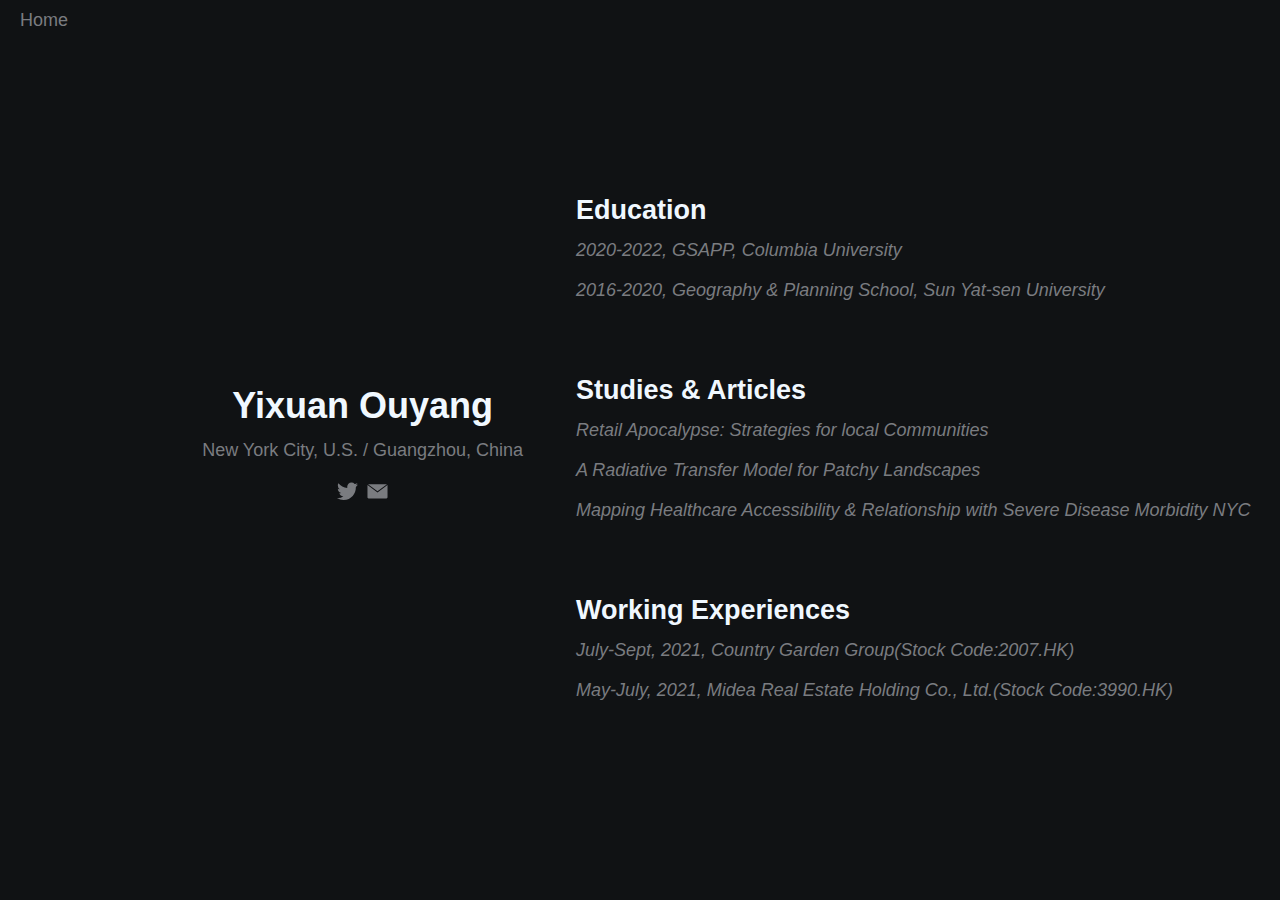
<file: Project02/P2.html>
<!DOCTYPE html>
<html lang="en">
<head>
    <meta charset="UTF-8">
    <meta http-equiv="X-UA-Compatible" content="IE=edge">
    <meta name="viewport" content="width=device-width, initial-scale=1.0">
    <script type="text/javascript" src="../d3.js"></script>
    <title>Yixuan Ouyang Profile</title>
    <link rel="stylesheet" href="style.css">
    <link rel="icon" href="https://d2w9rnfcy7mm78.cloudfront.net/15275840/original_e22fcf95ee1e847721277e811d0a5ee4.png?1645486421?bc=0">
</head>
<body>
    <div id="page">
        <header>
            <div id="header-content" style="visibility: visible;">
                </div>
                <h1 class="name">Yixuan Ouyang</h1>
                <p>New York City, U.S. / Guangzhou, China</p>
                <div id="contact">
                    <a href="https://twitter.com/_YixuanOUYANG_" id="twitter">
                        <svg viewBox="0 0 42 36" xmlns="http://www.w3.org/2000/svg">
                             <path d="M40.885 5.917a16.098 16.098 0 0 1-4.7 1.315 8.35 8.35 0 0 0 3.598-4.62 16.18 16.18 0 0 1-5.196 2.026A8.094 8.094 0 0 0 28.614 2c-4.52 0-8.183 3.74-8.183 8.353 0 .655.073 1.293.213 1.904-6.8-.348-12.83-3.674-16.866-8.728a8.447 8.447 0 0 0-1.108 4.2 8.397 8.397 0 0 0 3.64 6.952 8.024 8.024 0 0 1-3.707-1.045v.105c0 4.047 2.82 7.423 6.563 8.19a8.035 8.035 0 0 1-3.695.144c1.042 3.32 4.064 5.734 7.645 5.8A16.206 16.206 0 0 1 1 31.337a22.818 22.818 0 0 0 12.544 3.754c15.05 0 23.282-12.73 23.282-23.768 0-.362-.008-.723-.024-1.08a16.82 16.82 0 0 0 4.083-4.325z"></path>
                        </svg>
                    </a>
                    <a href="mailto:yo2326@columbia.edu" id="email">
                        <svg viewBox="0 0 42 36" xmlns="http://www.w3.org/2000/svg">
                            <path d="M3.025 5.255A1.99 1.99 0 0 1 4.003 5h33.994c.354 0 .688.093.977.256L21 18.5 3.025 5.255zm-1.002 1.45c-.015.098-.023.2-.023.302V18.28v-5.636 17.35C2 31.1 2.902 32 4.003 32h33.994A2.005 2.005 0 0 0 40 29.993v-17.35 5.638V7.008c0-.103-.008-.204-.023-.303L21 20.687 2.023 6.704z"></path>
                        </svg>
                    </a>
                </div>
            </div>
        </header>
        <div id="content" style="visibility: visible;">
            <section id="education">
                <h2 id="edu_title">Education</h2>
                <i class="GSAPP">2020-2022, <a href="https://juliusrussell.github.io/YixuanOuyang_Coding4Spatial/Project02/GSAPP.html">GSAPP, Columbia University</a></i>
                <p></p>
                <i class="SYSU">2016-2020, <a href="https://juliusrussell.github.io/YixuanOuyang_Coding4Spatial/Project02/SYSU.html">Geography & Planning School, Sun Yat-sen University</a></i>
            </section>
            <br>
            <section id="articles">
                <h2>Studies & Articles</h2>
                <i>
                    <a href="https://juliusrussell.github.io/YixuanOuyang_Coding4Spatial/Project02/RETAIL APOCALYPSE STRATEGIES FOR LOCAL COMMUNITIES.pdf">Retail Apocalypse: Strategies for local Communities</a>
                </i>
                <p></p>
                <i>
                    <a href="https://ieeexplore.ieee.org/document/8931687">A Radiative Transfer Model for Patchy Landscapes</a>
                </i>
                <p></p>
                <i>
                    <a href="https://juliusrussell.github.io/YixuanOuyang_Coding4Spatial/Project02/GIS_Final_Project_Jianwen Du_Hanbo Lei_Yixuan Ouyang.pdf">Mapping Healthcare Accessibility & Relationship with Severe Disease Morbidity NYC</a>
                </i>
            </section>
            <br>
            <section id="work">
                <h2 id="w-t">Working Experiences</h2>
                <i>July-Sept, 2021, <a href="https://www.bgy.com.cn/">Country Garden Group(Stock Code:2007.HK)</a></i>
                <p></p>
                <i>May-July, 2021, <a href="https://en.mideadc.com/">Midea Real Estate Holding Co., Ltd.(Stock Code:3990.HK)</a></i>
            </section>
        </div>
        <div>
            <a href="../index.html" class="homebutton"><p>Home</p></a>
        </div>
    </div>
</body>
</html>
</file>
<file: style.css>
img {
    size: 50%;
    position: relative;
    left: 0px;
    opacity: 70%;
}

body {
    border: 500px grey;
    font-family: 'Dancing Script', cursive;
    background-color: rgb(224, 255, 234);
    text-align: left;
    color: rgb(46, 46, 46);
    text-decoration: white;
    position: absolute;
    left: 250px;
    right: 250px;
}
</file>
<file: Excercise03/style.css>
img {
    size: 50%;
    position: relative;
    left: 0px;
    opacity: 70%;
}

body {
    font-family: 'Dancing Script', cursive;
    border: 500px grey;
    background-color: rgb(224, 255, 234);
}

.title {
    display: block;
    float: left;
    width: 45%;
    height: 100%;
    padding: 10px 40px;
}

.author_l {
    display: block;
    float: left;
    width: 45%;
    height: 100%;
    padding: 10px 40px;
}

.author_r {
    display: block;
    float: right;
    width: 45%;
    height: 100%;
    padding: 10px 20px;
}

.text_l {
    display: block;
    float: left;
    width: 45%;
    height: 100%;
    padding: 10px 40px;
}

.text_r {
    display: block;
    float: right;
    width: 45%;
    height: 100%;
    padding: 10px 20px;
}

.sign {
    display: block;
    float: left;
    width: 45%;
    height: 100%;
    padding: 10px 40px;
}
</file>
<file: Exercise04/style.css>
body {
    font-family: 'Dancing Script', cursive;
    border: 500px grey;
    background-color: rgb(224, 255, 234);
}

.home{
    text-align: left;
}

.title {
    display: block;
    text-align: center;
    float: center;
    width: 100%;
    height: 100%;
}

span.text_l {
    display: block;
    float: left;
    height: 100%;
    padding: 20px 20px;
    display: flex;
    flex-direction: column;
    flex-wrap: nowrap;
    align-items: stretch;
    justify-content: space-around;
}

.page {
    display: flex;
    flex-direction: row;
}

.content {
    display: flex;
    flex-direction: column;
    width: 80%;
}

span.text_r {
    display: block;
    float: right;
    height: 100%;
    padding: 20px 20px;
    display: flex;
    flex-direction: column;
    flex-wrap: nowrap;
    align-items: stretch;
    justify-content: space-around;
}
</file>
<file: Exercise05/style.css>
* {
    margin: 0;
    padding: 0;
    box-sizing: border-box;
    font-family: 'Libre Baskerville', serif;
}

html, body {
    height: 100%;
    width: 100%;
}

.container {
    display: flex;
    flex-direction: column;
    background: rgb(206, 206, 206);
}

.home {
    position: absolute;
    padding: 15px 15px;
    font-size: 10px;
}


header {
    position: fixed;
    left: 50%;
    transform: translate(-50%,0);
    background: whitesmoke;
    padding: 5px 100px;
}

footer {
    position: fixed;
    left:50%;
    bottom: 0;
    transform: translate(-50%,0);
    background: whitesmoke;
    padding: 10px 0px;
    font-size: 10px;
}

main {
    display: flex;
    flex-direction: row;
    padding: 30px 50px;
    line-height: 1.8em;
}

section {
    width: 50%;
    padding: 30px 30px;;
}

aside {
    width: 50%;
    padding: 30px 30px;;
}

@media(max-width:632px) {
    header {
        font-size: 15px;
    }
    main {
        flex-direction: column;
        padding: 50px 20px;
        font-size: 12px;
    }
    section {
        width: 100%;
        height: 50%;
    }
    aside {
        width: 100%;
        height: 50%;
    }
}
</file>
<file: Exercise12/style.css>
ul {
    display: flex;
}

ul .cards.hide {
    display: none;
}

ul .card.show {
    animation: fadeIn 0.5s ease;
}

@keyframes fadeIn {
    0% {opacity: 0;}
    100% {opacity: 1;}
}
</file>
<file: Project02/GSAPP_style.css>
* {
    margin: 0;
    padding: 0;
    font-family: "Source Sans Pro", "HelveticaNeue", "Helvetica Neue", Helvetica, Arial;
    -webkit-user-select: none;
    user-select: none;
}

div {
    display: block;
}

body {
    background: #101214;
    font-size: 18px;
    -webkit-text-size-adjust: 100%;
    color: #7A7C80;
    min-height: 100%;
}

header {
    position: absolute;
    top: 50%;
    transform: translate(0,-50%);
    right: 58%;
    width: 350px;
    display: flex;
    align-items: center;
    flex-direction: column;
    line-height: 2.5em;
}

#contact a svg path {
    fill: #7A7C80;
}

#contact a, #contact a svg {
    width: 25px;
    height: 19px;
    cursor: pointer;
}

#content {
    display: flex;
    flex-direction: column;
    position: absolute;
    top: 50%;
    transform: translate(0,-50%);
    left: 45%;
    width: 40%;
    line-height: 60px;
    animation:fadein 5s linear 1;
    -webkit-animation:fadein 2s linear 1;
    -moz-animation:fadein 2s linear 1;
    -o-animation:fadein 2s linear 1;
    -ms-animation:fadein 2s linear 1;
}

a {
    text-decoration: none;
    color:#7A7C80;
    list-style: none;
}

a:hover {
    color: aliceblue;
    transition: 0.8s;
}

.name {
    color: aliceblue;
}

#education {
    color: aliceblue;
    line-height: 40px;
}

#edu_detail {
    width: 100%;
    line-height: 2.3em;
}

#articles {
    color: aliceblue;
    line-height: 40px;
}

#work {
    color: aliceblue;
    line-height: 40px;
}

#interest {
    color: aliceblue;
    line-height: 40px;
}

.homebutton {
    position: absolute;
    top: 10px;
    left:10px;
    padding: 0px 10px;
}




@keyframes fadein{
    0%{opacity: 0;
    }
    100%{
        opacity: 1;
    }
}
@-webkit-keyframes fadein{
    0%{opacity: 0;
    }
    100%{
        opacity: 1;

    }
}
@-moz-keyframes fadein{
    0%{opacity: 0;
    }
    100%{
        opacity: 1;
    }
}
@-o-keyframes fadein{
    0%{opacity: 0;
    }
    100%{
        opacity: 1;

    }
}
@-ms-keyframes fadein{
    0%{opacity: 0;
    }
    100%{
        opacity: 1;
    }
}
</file>
<file: Project02/style.css>
* {
    margin: 0;
    padding: 0;
    font-family: "Source Sans Pro", "HelveticaNeue", "Helvetica Neue", Helvetica, Arial;
    -webkit-user-select: none;
    user-select: none;
}



body {
    background: #101214;
    font-size: 18px;
    -webkit-text-size-adjust: 100%;
    color: #7A7C80;
    min-height: 100%;
    animation:fadein 5s linear 1;
        -webkit-animation:fadein 2s linear 1;
        -moz-animation:fadein 2s linear 1;
        -o-animation:fadein 2s linear 1;
        -ms-animation:fadein 2s linear 1;
}

header {
    position: absolute;
    right: 58%;
    width: 350px;
    display: flex;
    top: 50%;
    transform: translate(0,-50%);
    align-items: center;
    flex-direction: column;
    line-height: 2.5em;
}

.name {
    color: aliceblue;
    text-decoration: none;
    list-style: none
}

#contact a svg path {
    fill: #7A7C80;
}

#contact a, #contact a svg {
    width: 25px;
    height: 19px;
    cursor: pointer;
}

#content {
    display: flex;
    flex-direction: column;
    position: absolute;
    top: 50%;
    transform: translate(0,-50%);
    left: 45%;
    width: 55%;
    line-height: 60px;
}

#education {
    line-height: 40px;
}

#edu_title {
    color: aliceblue;   
}

#articles {
    color: aliceblue;
    line-height: 40px;
}

#work {
    line-height: 40px;
}

#w-t {
    color: aliceblue;   
}

a:hover {
    color: aliceblue;
    transition: 0.8s;
}

a {
    text-decoration: none;
    color:#7A7C80;
    list-style: none;
}

br {
    display: block;
    content: "";
    margin-top: 30px;
}

.homebutton {
    position: absolute;
    top: 10px;
    left:10px;
    padding: 0px 10px;
}

@keyframes fadein{
    0%{opacity: 0;
    }
    100%{
        opacity: 1;
    }
}
@-webkit-keyframes fadein{
    0%{opacity: 0;
    }
    100%{
        opacity: 1;

    }
}
@-moz-keyframes fadein{
    0%{opacity: 0;
    }
    100%{
        opacity: 1;
    }
}
@-o-keyframes fadein{
    0%{opacity: 0;
    }
    100%{
        opacity: 1;

    }
}
@-ms-keyframes fadein{
    0%{opacity: 0;
    }
    100%{
        opacity: 1;
    }
}
</file>
